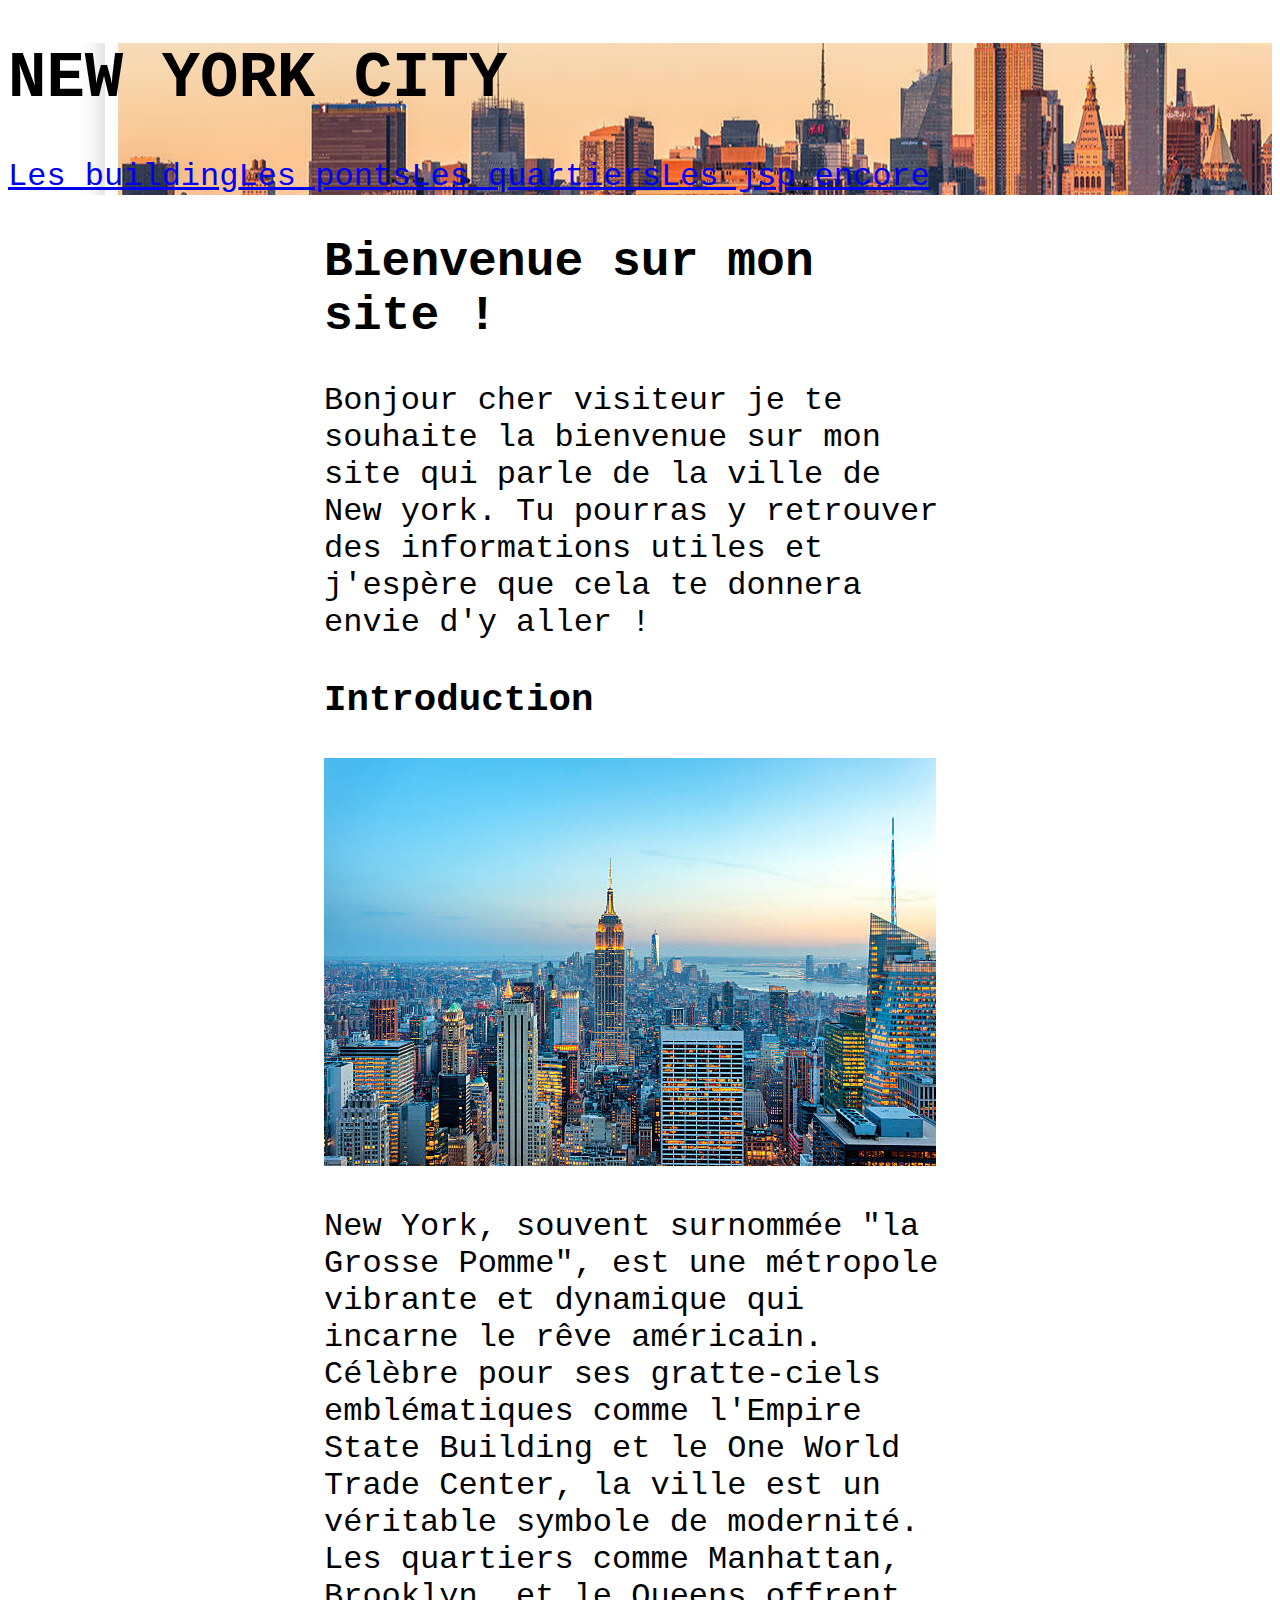
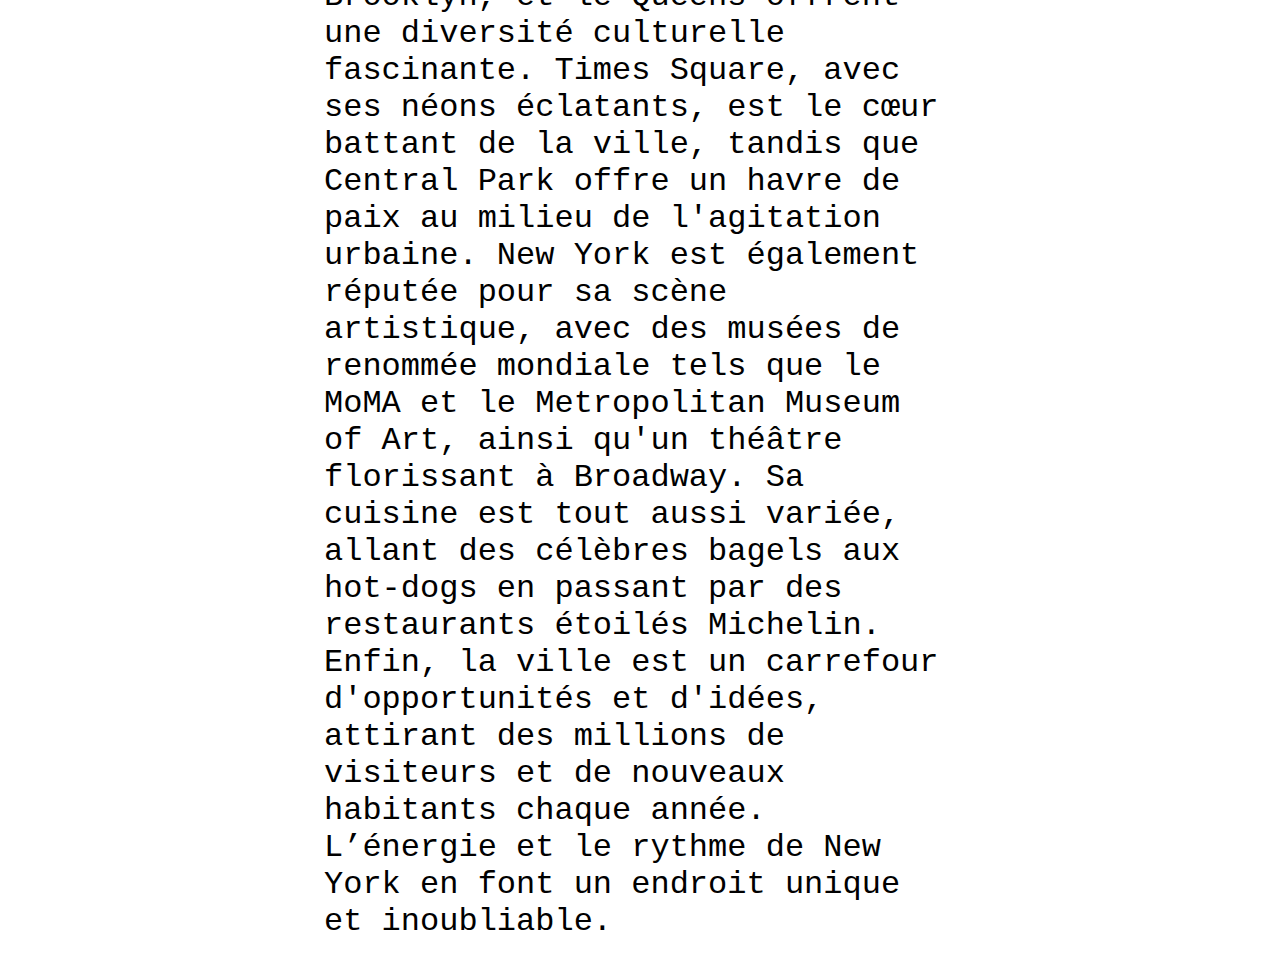
<file: Site Arthur/index.html>
<!DOCTYPE html>
<html lang="Fr">
<head>
    <meta charset="UTF-8">
    <meta name="viewport" content="width=device-width, initial-scale=1.0">
    <link rel="stylesheet" href="style.css">
    <title>New york city</title>
    
</head>
<body>
    <header>
        <h1 id="titre">NEW YORK CITY</h1>
        <nav class="navbar">
            <ul class="nav-list">
                <li><a href="page1.html">Les building</a></li>
                <li><a href="page2.html">Les ponts</a></li>
                <li><a href="page3.html">Les quartiers</a></li>
                <li><a href="page4.html">Les jsp encore</a></li>

            </ul>
        </nav>
    </header>
    <main>
        <div class="texte">
        <h2>Bienvenue sur mon site !</h2>
        <p>Bonjour cher visiteur je te souhaite la bienvenue sur mon site qui parle de la ville de New york. Tu pourras y retrouver des informations utiles et j'espère que cela te donnera envie d'y aller !</p>
        <h3>Introduction</h3>
        <img src="image/vue-aérienne-new-york.jpg" alt="vue de new york">
        <p>New York, souvent surnommée "la Grosse Pomme", est une métropole vibrante et dynamique qui incarne le rêve américain. Célèbre pour ses gratte-ciels emblématiques comme l'Empire State Building et le One World Trade Center, la ville est un véritable symbole de modernité.

            Les quartiers comme Manhattan, Brooklyn, et le Queens offrent une diversité culturelle fascinante. Times Square, avec ses néons éclatants, est le cœur battant de la ville, tandis que Central Park offre un havre de paix au milieu de l'agitation urbaine.
            
            New York est également réputée pour sa scène artistique, avec des musées de renommée mondiale tels que le MoMA et le Metropolitan Museum of Art, ainsi qu'un théâtre florissant à Broadway. Sa cuisine est tout aussi variée, allant des célèbres bagels aux hot-dogs en passant par des restaurants étoilés Michelin.
            
            Enfin, la ville est un carrefour d'opportunités et d'idées, attirant des millions de visiteurs et de nouveaux habitants chaque année. L’énergie et le rythme de New York en font un endroit unique et inoubliable.</p>
        </div>   
    </main>
</body>
</html>
</file>
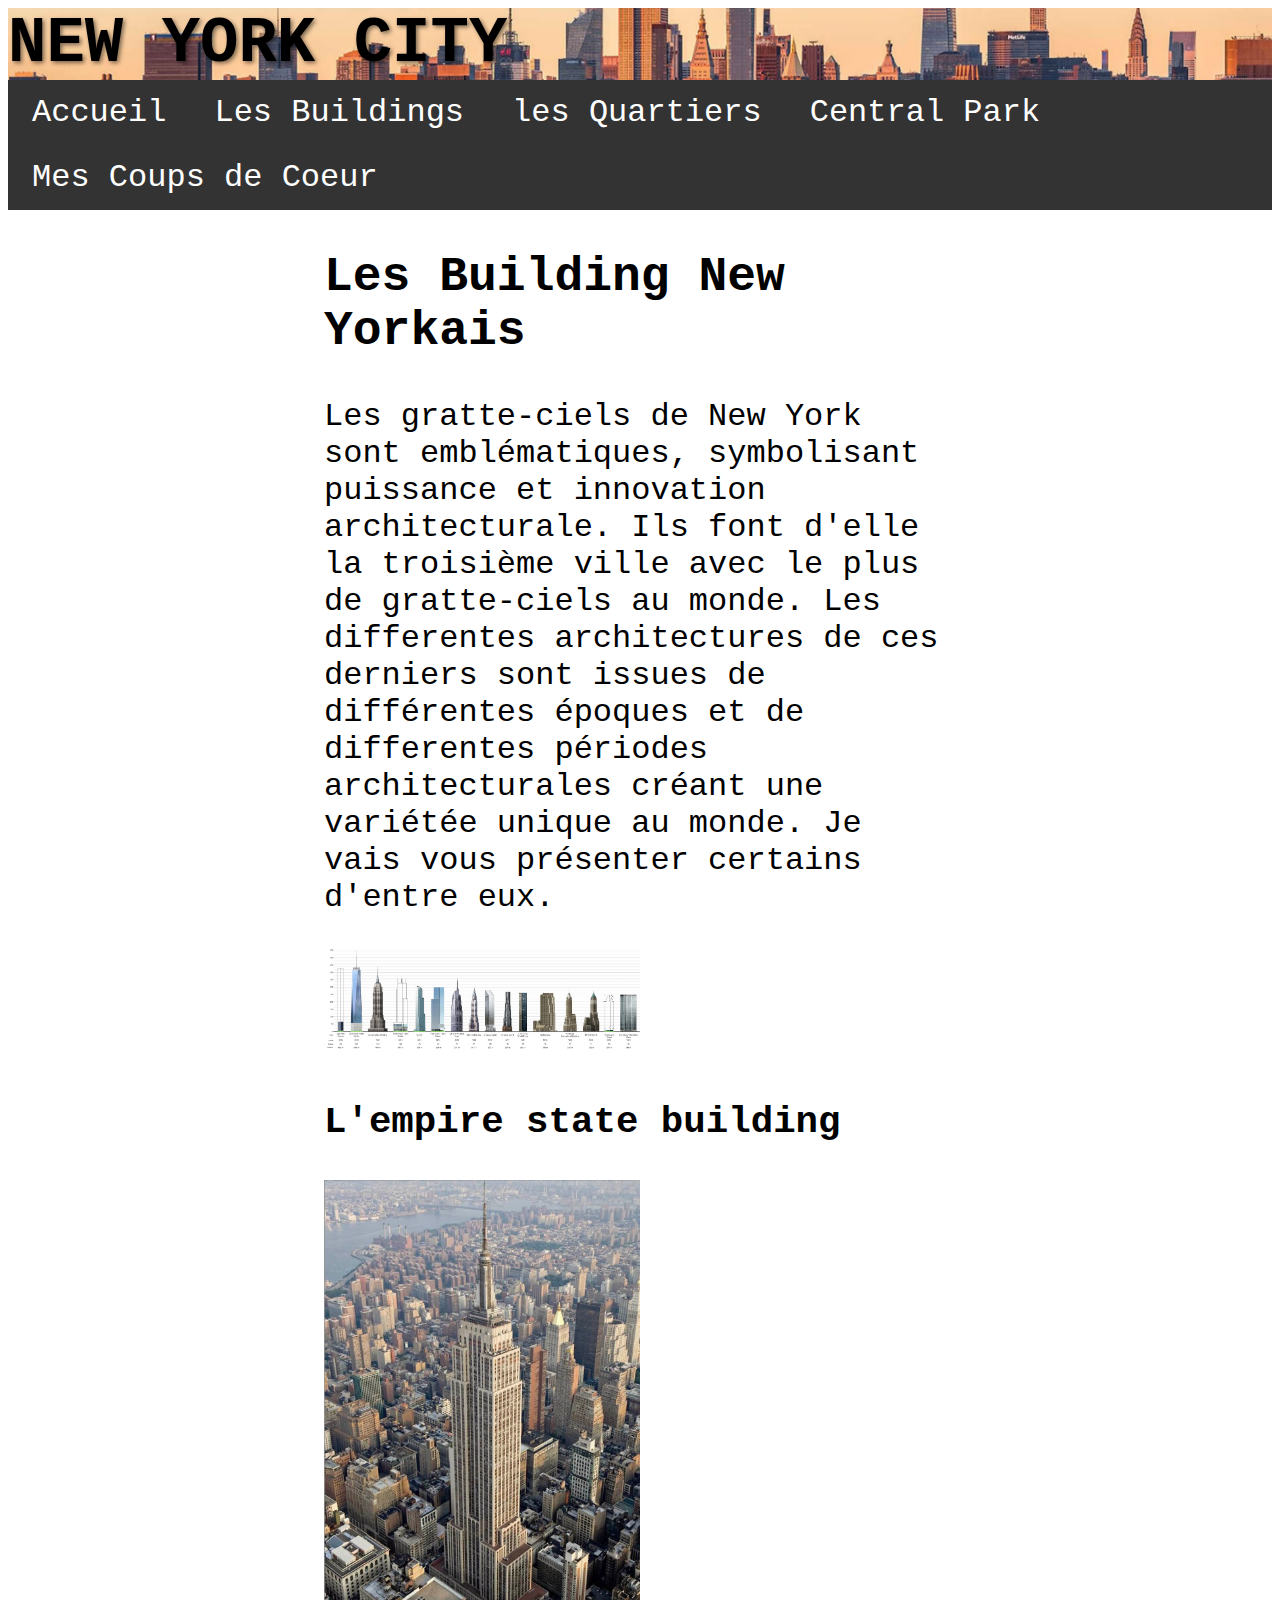
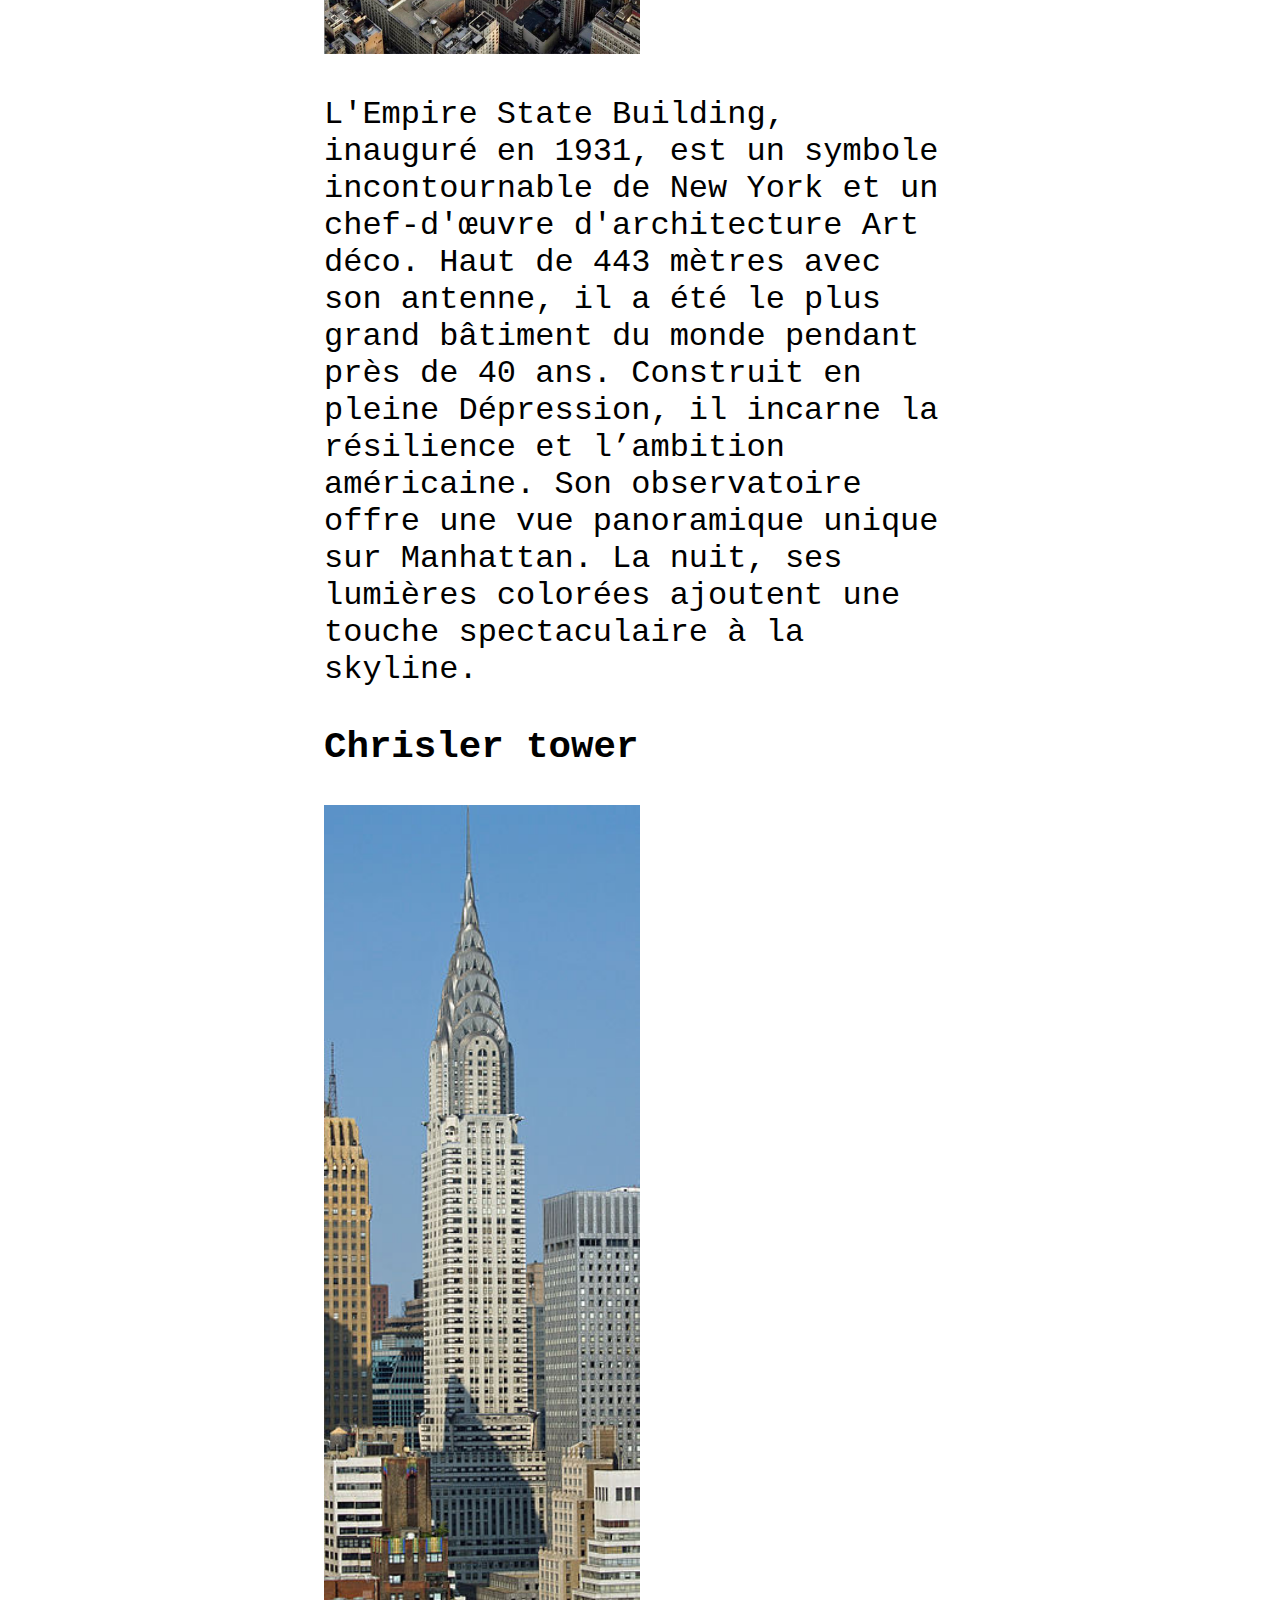
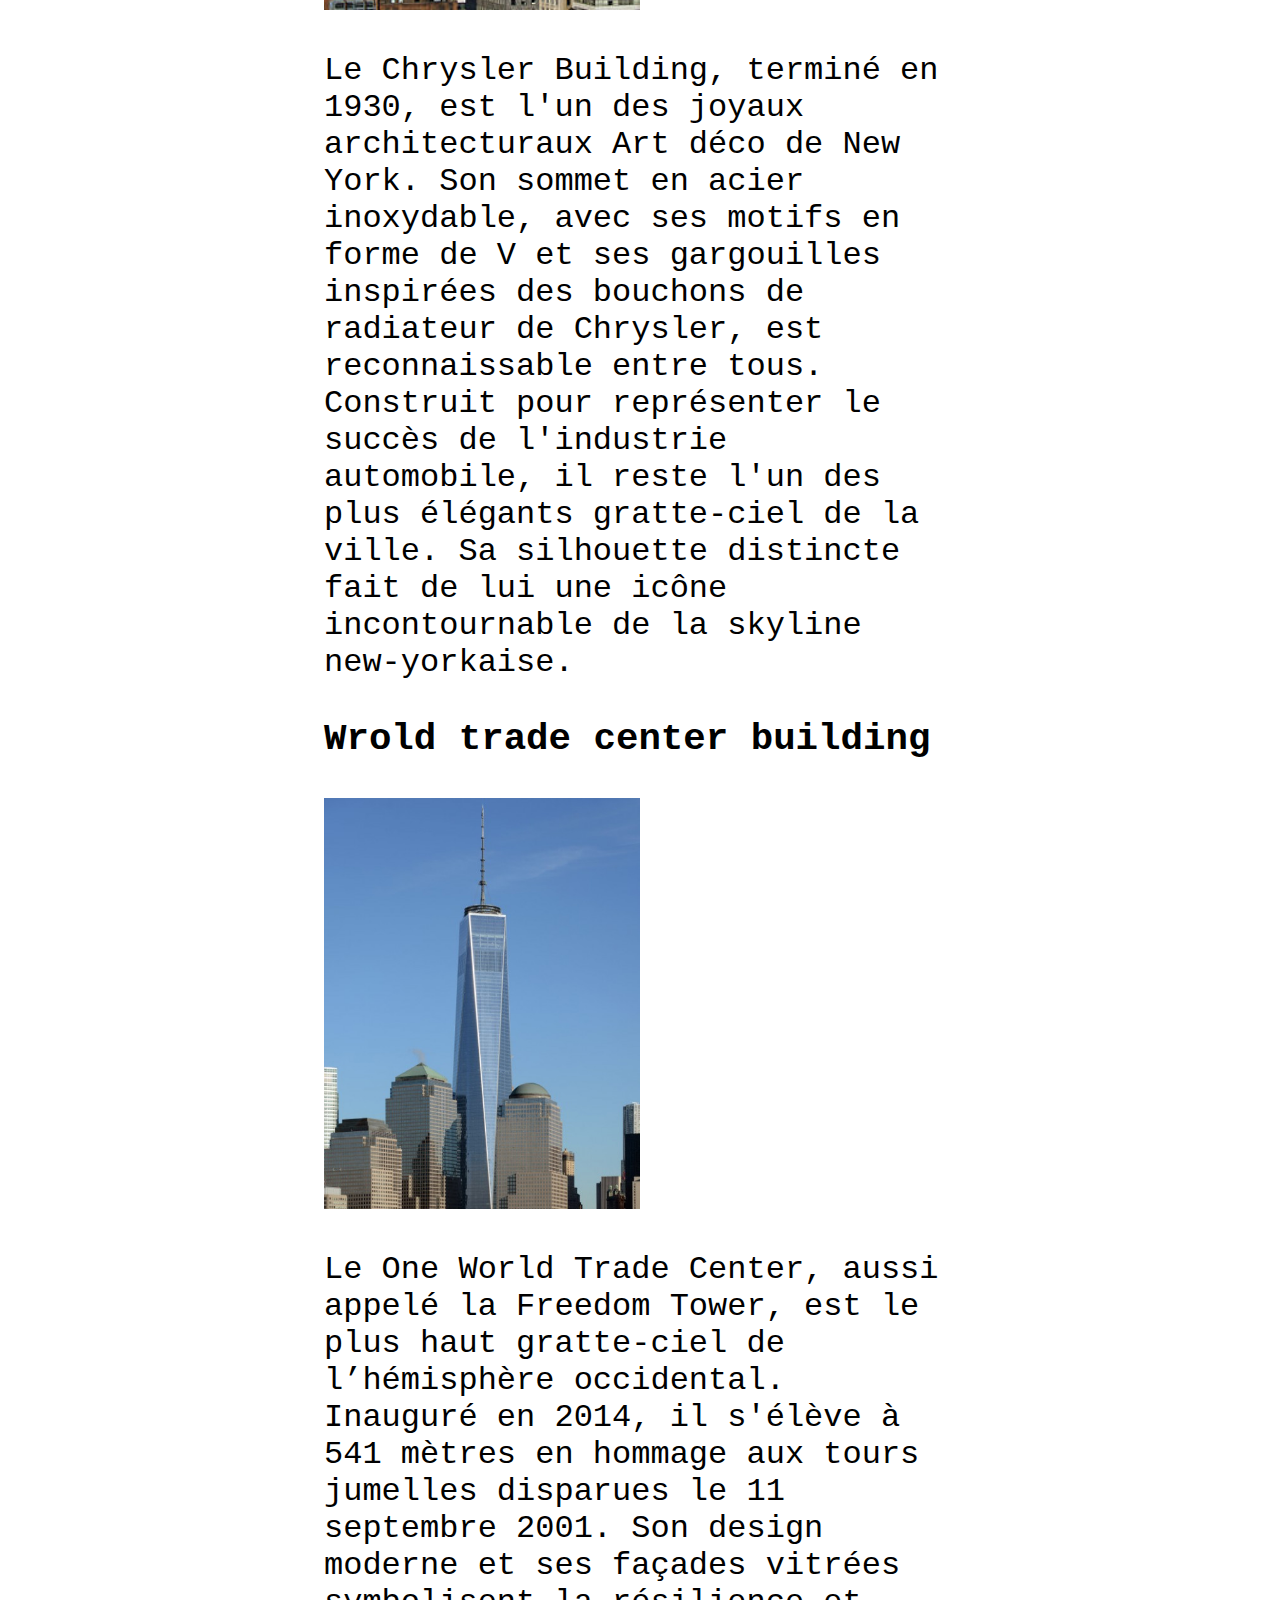
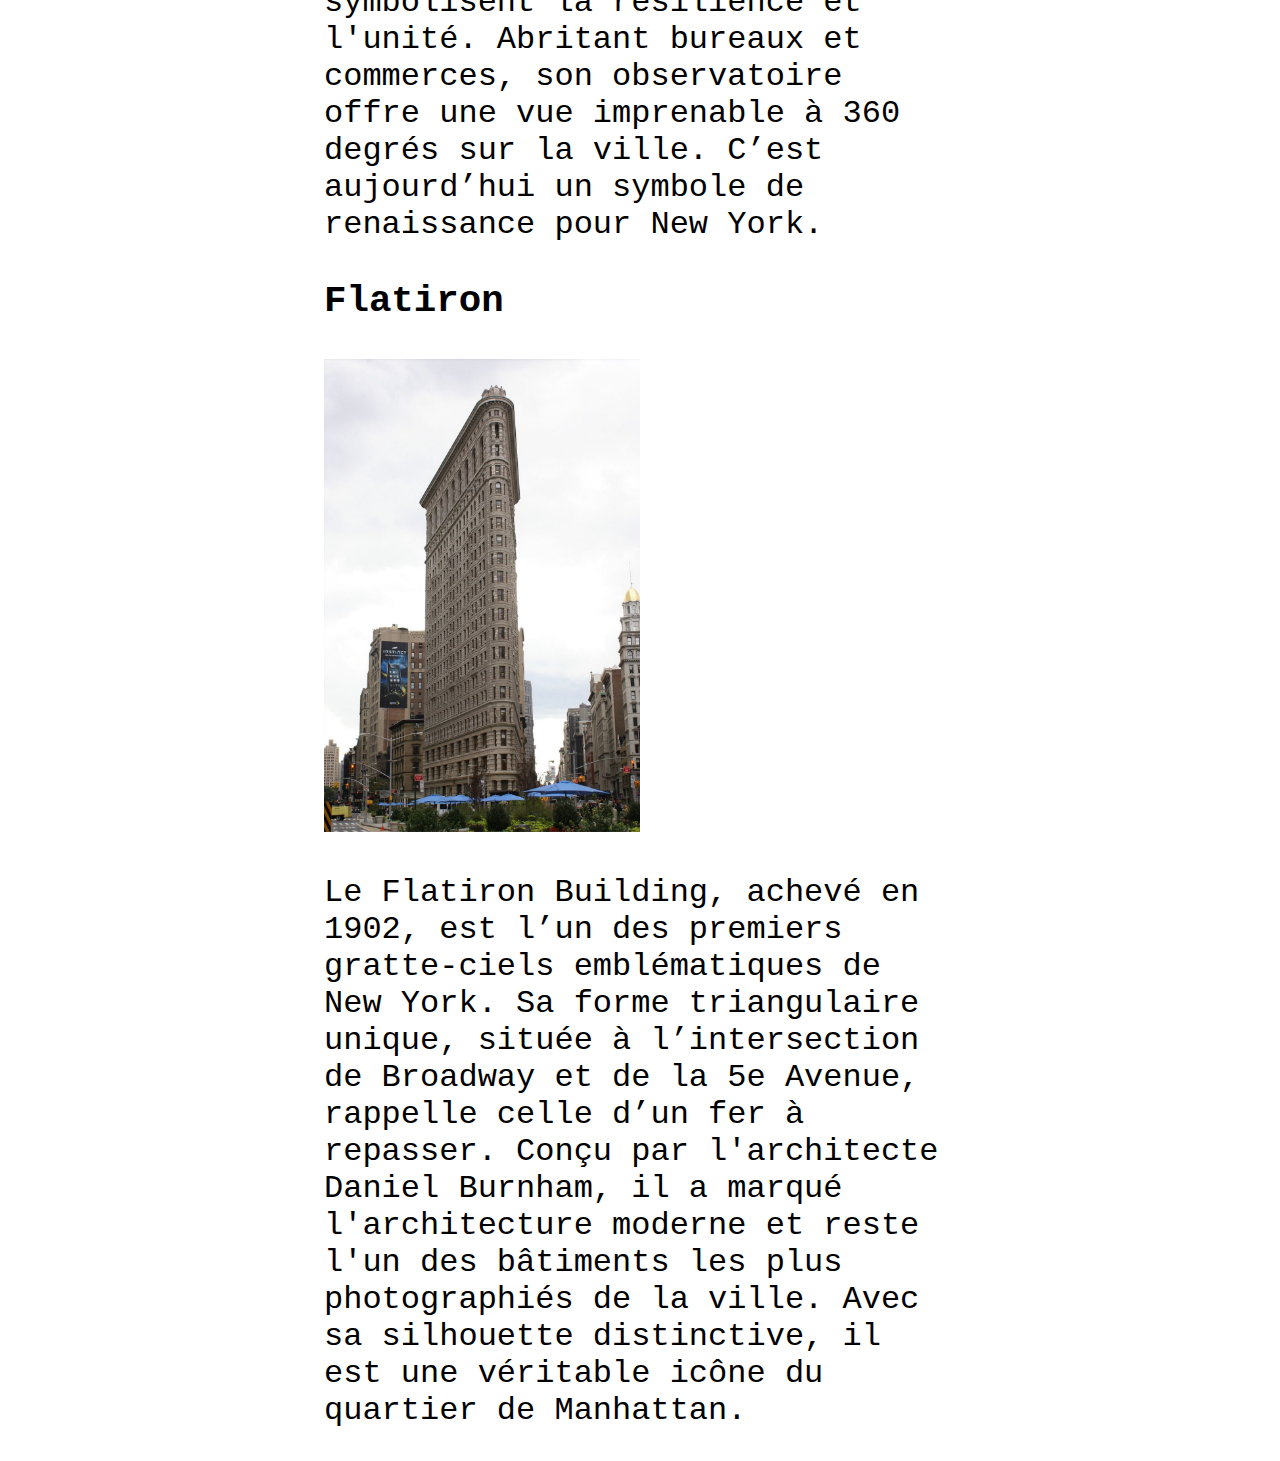
<file: page1.html>
<!DOCTYPE html>
<html lang="Fr">
<head>
    <meta charset="UTF-8">
    <meta name="viewport" content="width=device-width, initial-scale=1.0">
    <link rel="stylesheet" href="style.css">
    <title>New york city</title>
    
</head>
<body>
    <header>
        <h1 id="titre">NEW YORK CITY</h1>
        <nav class="navbar">
            <ul class="nav-list">
                <li><a href="index.html">Accueil</a></li>
                <li><a href="page1.html">Les Buildings</a></li>
                <li><a href="page2.html">les Quartiers</a></li>
                <li><a href="page3.html">Central Park</a></li>
                <li><a href="page4.html">Mes Coups de Coeur</a></li>

            </ul>
        </nav>
    </header>
    <main>
        <div class="texte">
            <h2>Les Building New Yorkais</h2>
                <p>Les gratte-ciels de New York sont emblématiques, symbolisant puissance et innovation architecturale. Ils font d'elle la troisième ville avec le plus de gratte-ciels au monde. Les differentes architectures de ces derniers sont issues de différentes époques et de differentes périodes architecturales créant une variétée unique au monde. Je vais vous présenter certains d'entre eux.</p>
                <img class="imagebody" src="image/building-new-york.webp" alt="liste des batiments" >
            <h3>L'empire state building</h3>
                <img class="imagebody" src="image/empire state.jpg" alt="image empire state" >
                <p>L'Empire State Building, inauguré en 1931, est un symbole incontournable de New York et un chef-d'œuvre d'architecture Art déco. Haut de 443 mètres avec son antenne, il a été le plus grand bâtiment du monde pendant près de 40 ans. Construit en pleine Dépression, il incarne la résilience et l’ambition américaine. Son observatoire offre une vue panoramique unique sur Manhattan. La nuit, ses lumières colorées ajoutent une touche spectaculaire à la skyline.</p>
            <h3>Chrisler tower</h3>
                <img class="imagebody" src="image/260px-Chrysler_Building_by_David_Shankbone.jpg" alt="image chryser" >
                <p>Le Chrysler Building, terminé en 1930, est l'un des joyaux architecturaux Art déco de New York. Son sommet en acier inoxydable, avec ses motifs en forme de V et ses gargouilles inspirées des bouchons de radiateur de Chrysler, est reconnaissable entre tous. Construit pour représenter le succès de l'industrie automobile, il reste l'un des plus élégants gratte-ciel de la ville. Sa silhouette distincte fait de lui une icône incontournable de la skyline new-yorkaise.</p>
            <h3>Wrold trade center building</h3>
                <img class="imagebody" src="image/wrold trade center.jpg" alt="image wrol trade" >
                <p>Le One World Trade Center, aussi appelé la Freedom Tower, est le plus haut gratte-ciel de l’hémisphère occidental. Inauguré en 2014, il s'élève à 541 mètres en hommage aux tours jumelles disparues le 11 septembre 2001. Son design moderne et ses façades vitrées symbolisent la résilience et l'unité. Abritant bureaux et commerces, son observatoire offre une vue imprenable à 360 degrés sur la ville. C’est aujourd’hui un symbole de renaissance pour New York.</p>
            <h3>Flatiron</h3>
                <img class="imagebody" src="image/flatiron.jpg" alt="image flatiron" >
                <p>Le Flatiron Building, achevé en 1902, est l’un des premiers gratte-ciels emblématiques de New York. Sa forme triangulaire unique, située à l’intersection de Broadway et de la 5e Avenue, rappelle celle d’un fer à repasser. Conçu par l'architecte Daniel Burnham, il a marqué l'architecture moderne et reste l'un des bâtiments les plus photographiés de la ville. Avec sa silhouette distinctive, il est une véritable icône du quartier de Manhattan.</p>
        </div>
    </main>
</body>
</html>
</file>
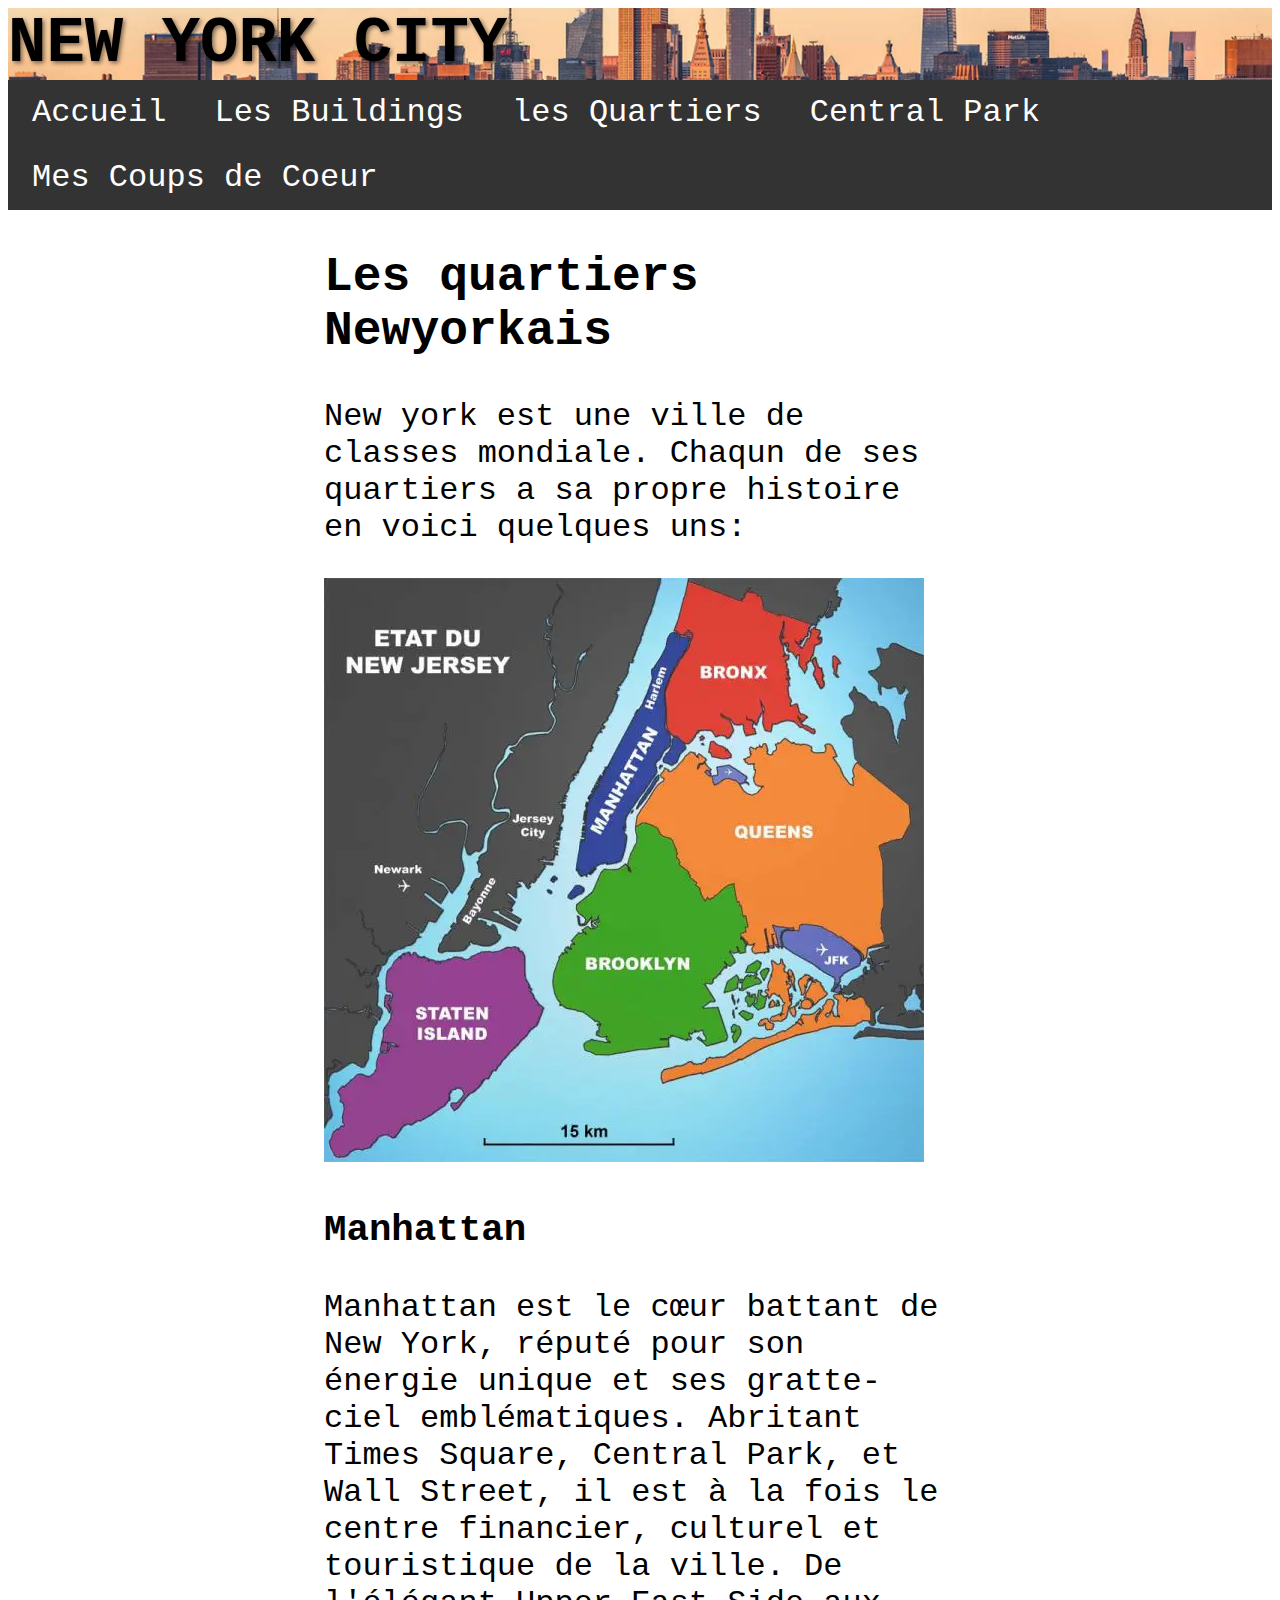
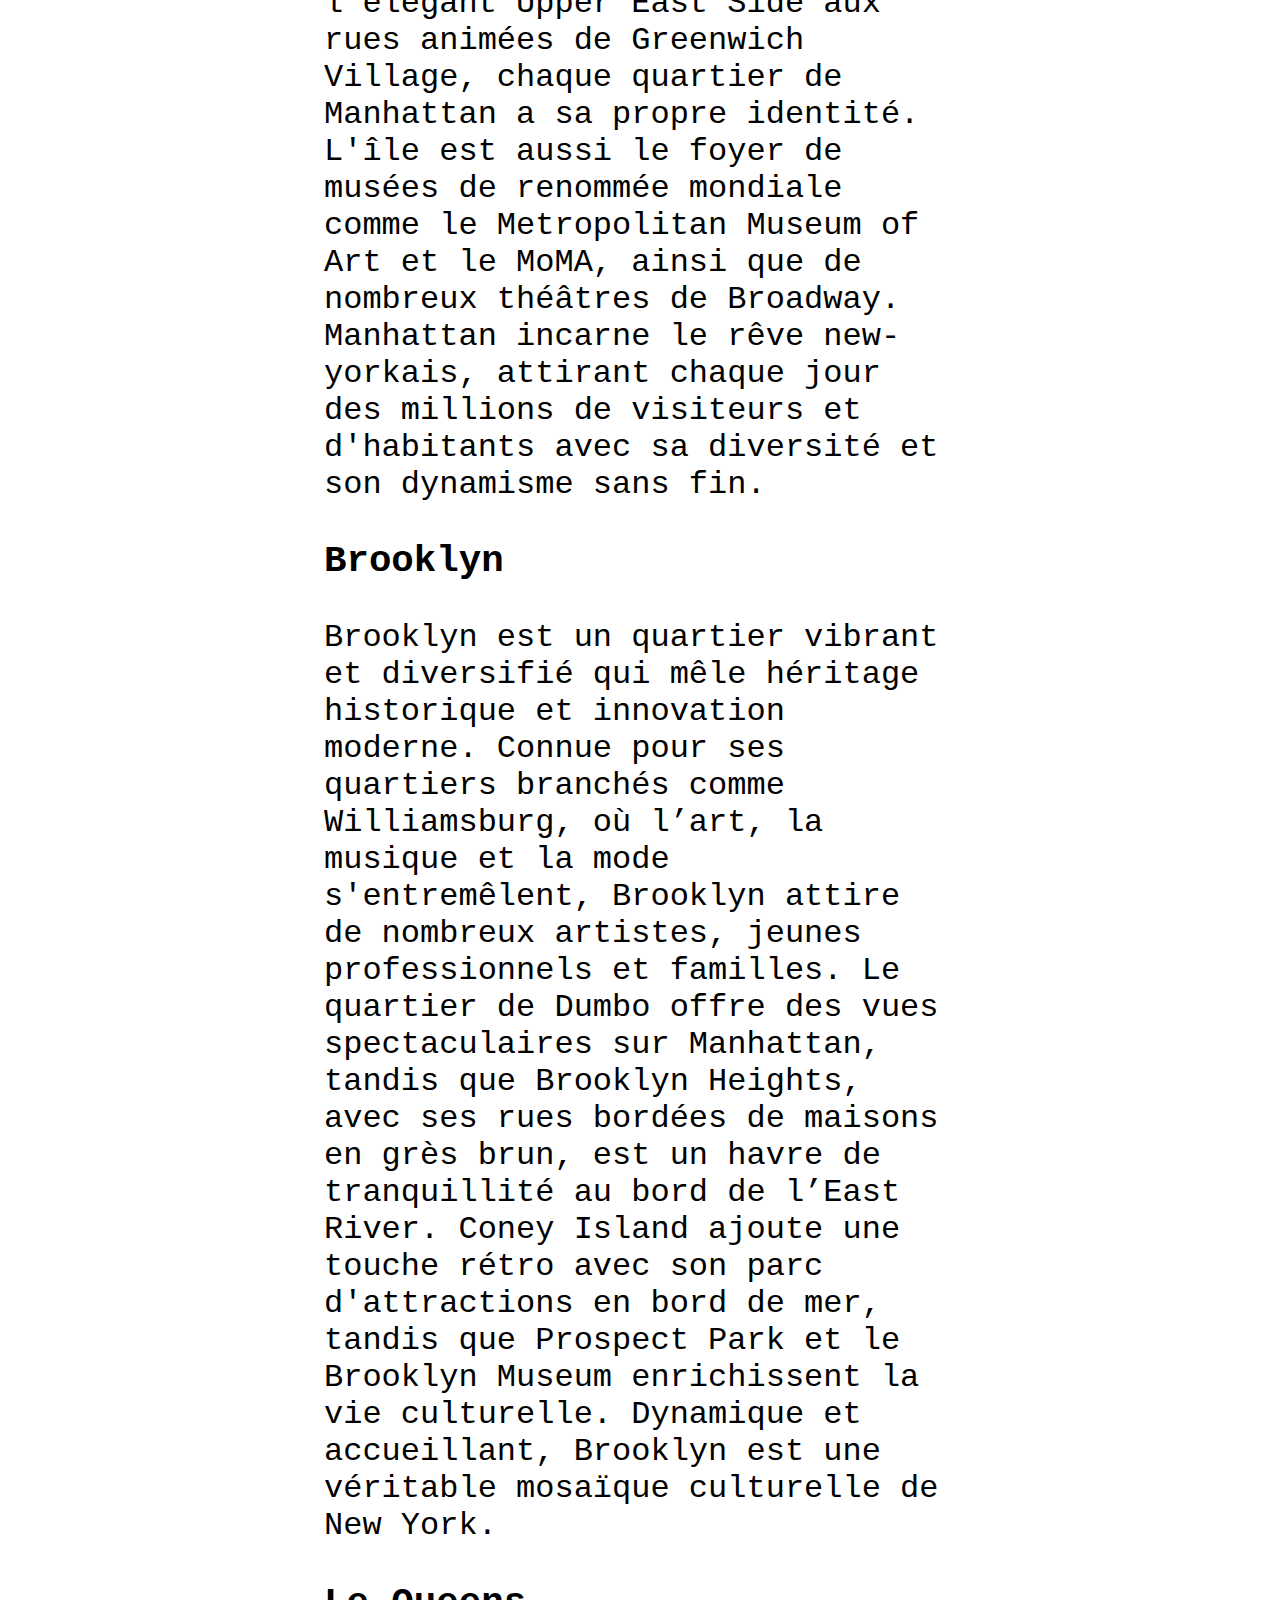
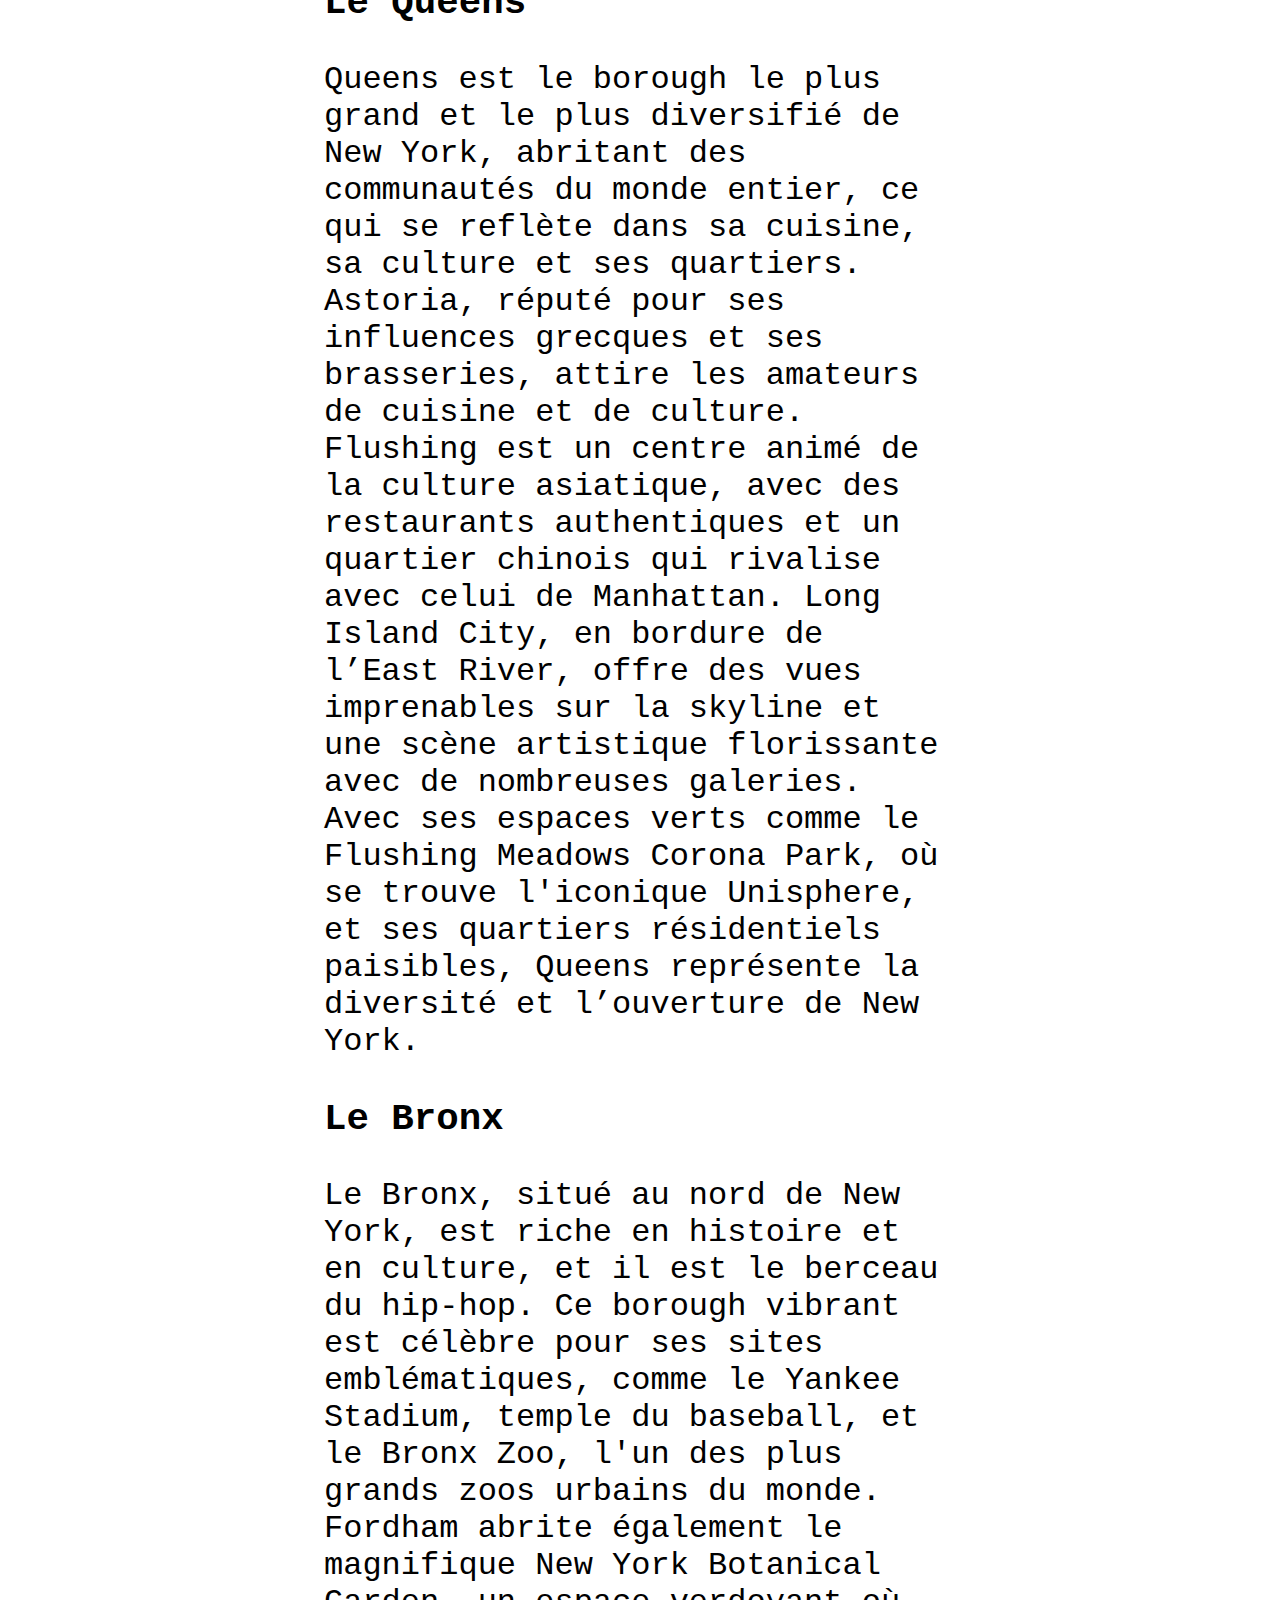
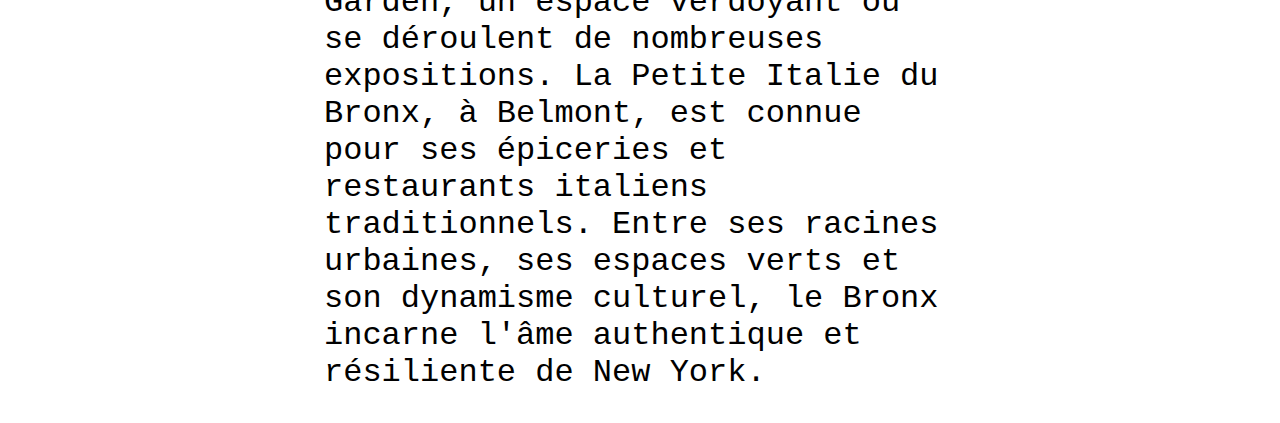
<file: page2.html>
<!DOCTYPE html>
<html lang="Fr">
<head>
    <meta charset="UTF-8">
    <meta name="viewport" content="width=device-width, initial-scale=1.0">
    <link rel="stylesheet" href="style.css">
    <title>New york city</title>
    
</head>
<body>
    <header>
        <h1 id="titre">NEW YORK CITY</h1>
        <nav class="navbar">
            <ul class="nav-list">
                <li><a href="index.html">Accueil</a></li>
                <li><a href="page1.html">Les Buildings</a></li>
                <li><a href="page2.html">les Quartiers</a></li>
                <li><a href="page3.html">Central Park</a></li>
                <li><a href="page4.html">Mes Coups de Coeur</a></li>

            </ul>
        </nav>
    </header>
    <main>
        <h2>Les quartiers Newyorkais</h2>
            <p>New york est une ville de classes mondiale. Chaqun de ses quartiers a sa propre histoire en voici quelques uns:</p>
            <img src="image/quartiers-new-york.webp" alt="quarier new york">
        <h3>Manhattan</h3>
        <p>Manhattan est le cœur battant de New York, réputé pour son énergie unique et ses gratte-ciel emblématiques. Abritant Times Square, Central Park, et Wall Street, il est à la fois le centre financier, culturel et touristique de la ville. De l'élégant Upper East Side aux rues animées de Greenwich Village, chaque quartier de Manhattan a sa propre identité. L'île est aussi le foyer de musées de renommée mondiale comme le Metropolitan Museum of Art et le MoMA, ainsi que de nombreux théâtres de Broadway. Manhattan incarne le rêve new-yorkais, attirant chaque jour des millions de visiteurs et d'habitants avec sa diversité et son dynamisme sans fin.</p>
        <h3>Brooklyn</h3>
        <p>Brooklyn est un quartier vibrant et diversifié qui mêle héritage historique et innovation moderne. Connue pour ses quartiers branchés comme Williamsburg, où l’art, la musique et la mode s'entremêlent, Brooklyn attire de nombreux artistes, jeunes professionnels et familles. Le quartier de Dumbo offre des vues spectaculaires sur Manhattan, tandis que Brooklyn Heights, avec ses rues bordées de maisons en grès brun, est un havre de tranquillité au bord de l’East River. Coney Island ajoute une touche rétro avec son parc d'attractions en bord de mer, tandis que Prospect Park et le Brooklyn Museum enrichissent la vie culturelle. Dynamique et accueillant, Brooklyn est une véritable mosaïque culturelle de New York.</p>
        <h3>Le Queens</h3>
        <p>Queens est le borough le plus grand et le plus diversifié de New York, abritant des communautés du monde entier, ce qui se reflète dans sa cuisine, sa culture et ses quartiers. Astoria, réputé pour ses influences grecques et ses brasseries, attire les amateurs de cuisine et de culture. Flushing est un centre animé de la culture asiatique, avec des restaurants authentiques et un quartier chinois qui rivalise avec celui de Manhattan. Long Island City, en bordure de l’East River, offre des vues imprenables sur la skyline et une scène artistique florissante avec de nombreuses galeries. Avec ses espaces verts comme le Flushing Meadows Corona Park, où se trouve l'iconique Unisphere, et ses quartiers résidentiels paisibles, Queens représente la diversité et l’ouverture de New York.</p>
        <h3>Le Bronx</h3>
        <p>Le Bronx, situé au nord de New York, est riche en histoire et en culture, et il est le berceau du hip-hop. Ce borough vibrant est célèbre pour ses sites emblématiques, comme le Yankee Stadium, temple du baseball, et le Bronx Zoo, l'un des plus grands zoos urbains du monde. Fordham abrite également le magnifique New York Botanical Garden, un espace verdoyant où se déroulent de nombreuses expositions. La Petite Italie du Bronx, à Belmont, est connue pour ses épiceries et restaurants italiens traditionnels. Entre ses racines urbaines, ses espaces verts et son dynamisme culturel, le Bronx incarne l'âme authentique et résiliente de New York.</p>

    </main>
</body>
</html>
</file>
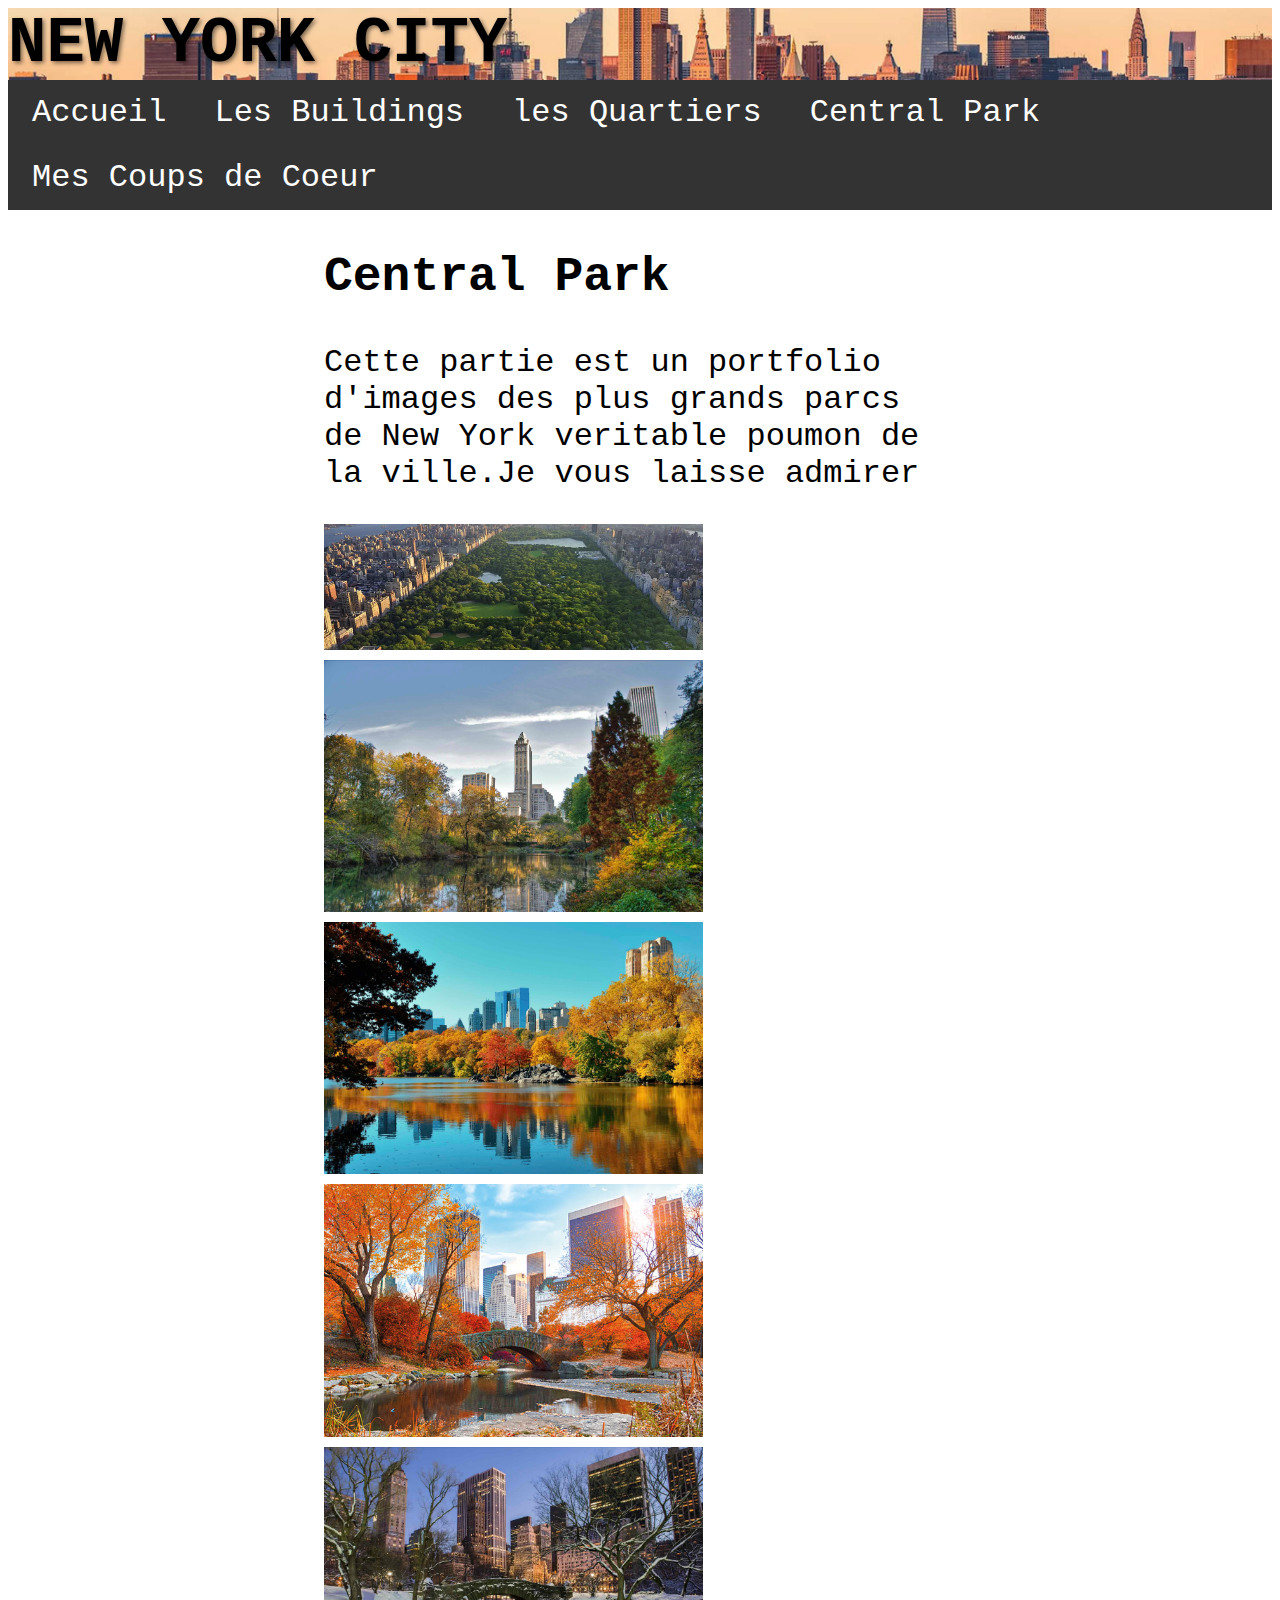
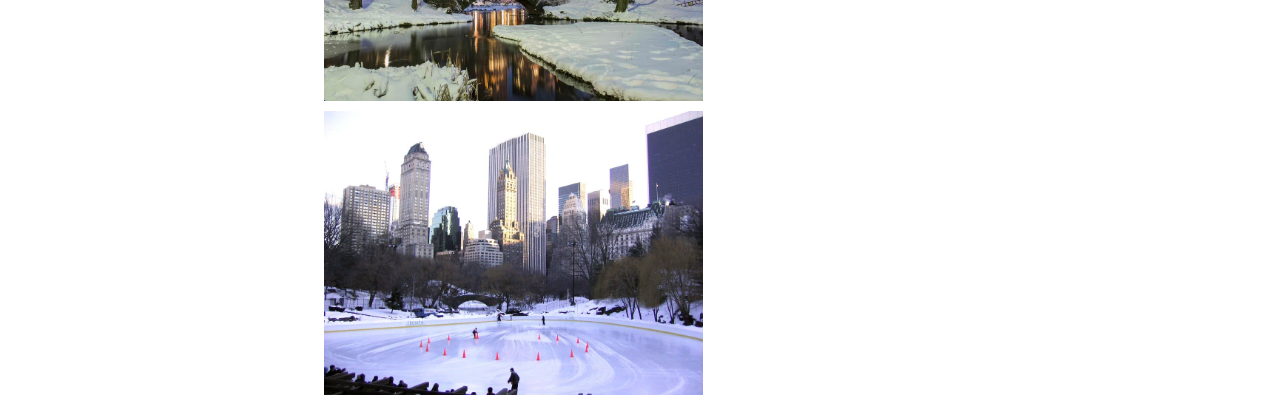
<file: page3.html>
<!DOCTYPE html>
<html lang="Fr">
<head>
    <meta charset="UTF-8">
    <meta name="viewport" content="width=device-width, initial-scale=1.0">
    <link rel="stylesheet" href="style.css">
    <title>New york city</title>
    
</head>
<body>
    <header>
        <h1 id="titre">NEW YORK CITY</h1>
        <nav class="navbar">
            <ul class="nav-list">
                <li><a href="index.html">Accueil</a></li>
                <li><a href="page1.html">Les Buildings</a></li>
                <li><a href="page2.html">les Quartiers</a></li>
                <li><a href="page3.html">Central Park</a></li>
                <li><a href="page4.html">Mes Coups de Coeur</a></li>

            </ul>
        </nav>
    </header>
    <main>
        <h2>Central Park</h2>
            <p>Cette partie est un portfolio d'images des plus grands parcs de New York veritable poumon de la ville.Je vous laisse admirer</p>
        <img class="centralpark" src="image/central-park.avif" alt="image1" >
        <img class="centralpark" src="image/CentralPark1.jpg" alt="image2" >
        <img class="centralpark" src="image/CentralParcAutomne1.jpg" alt="" >
        <img class="centralpark" src="image/new-york-central-park-autumn-i24448.jpg" alt="" >
        <img class="centralpark" src="image/CentralParkhiver1.jpg" alt="" >
        <img class="centralpark" src="image/patinoire-new-york.jpg" alt="" >
    </main>
</file>
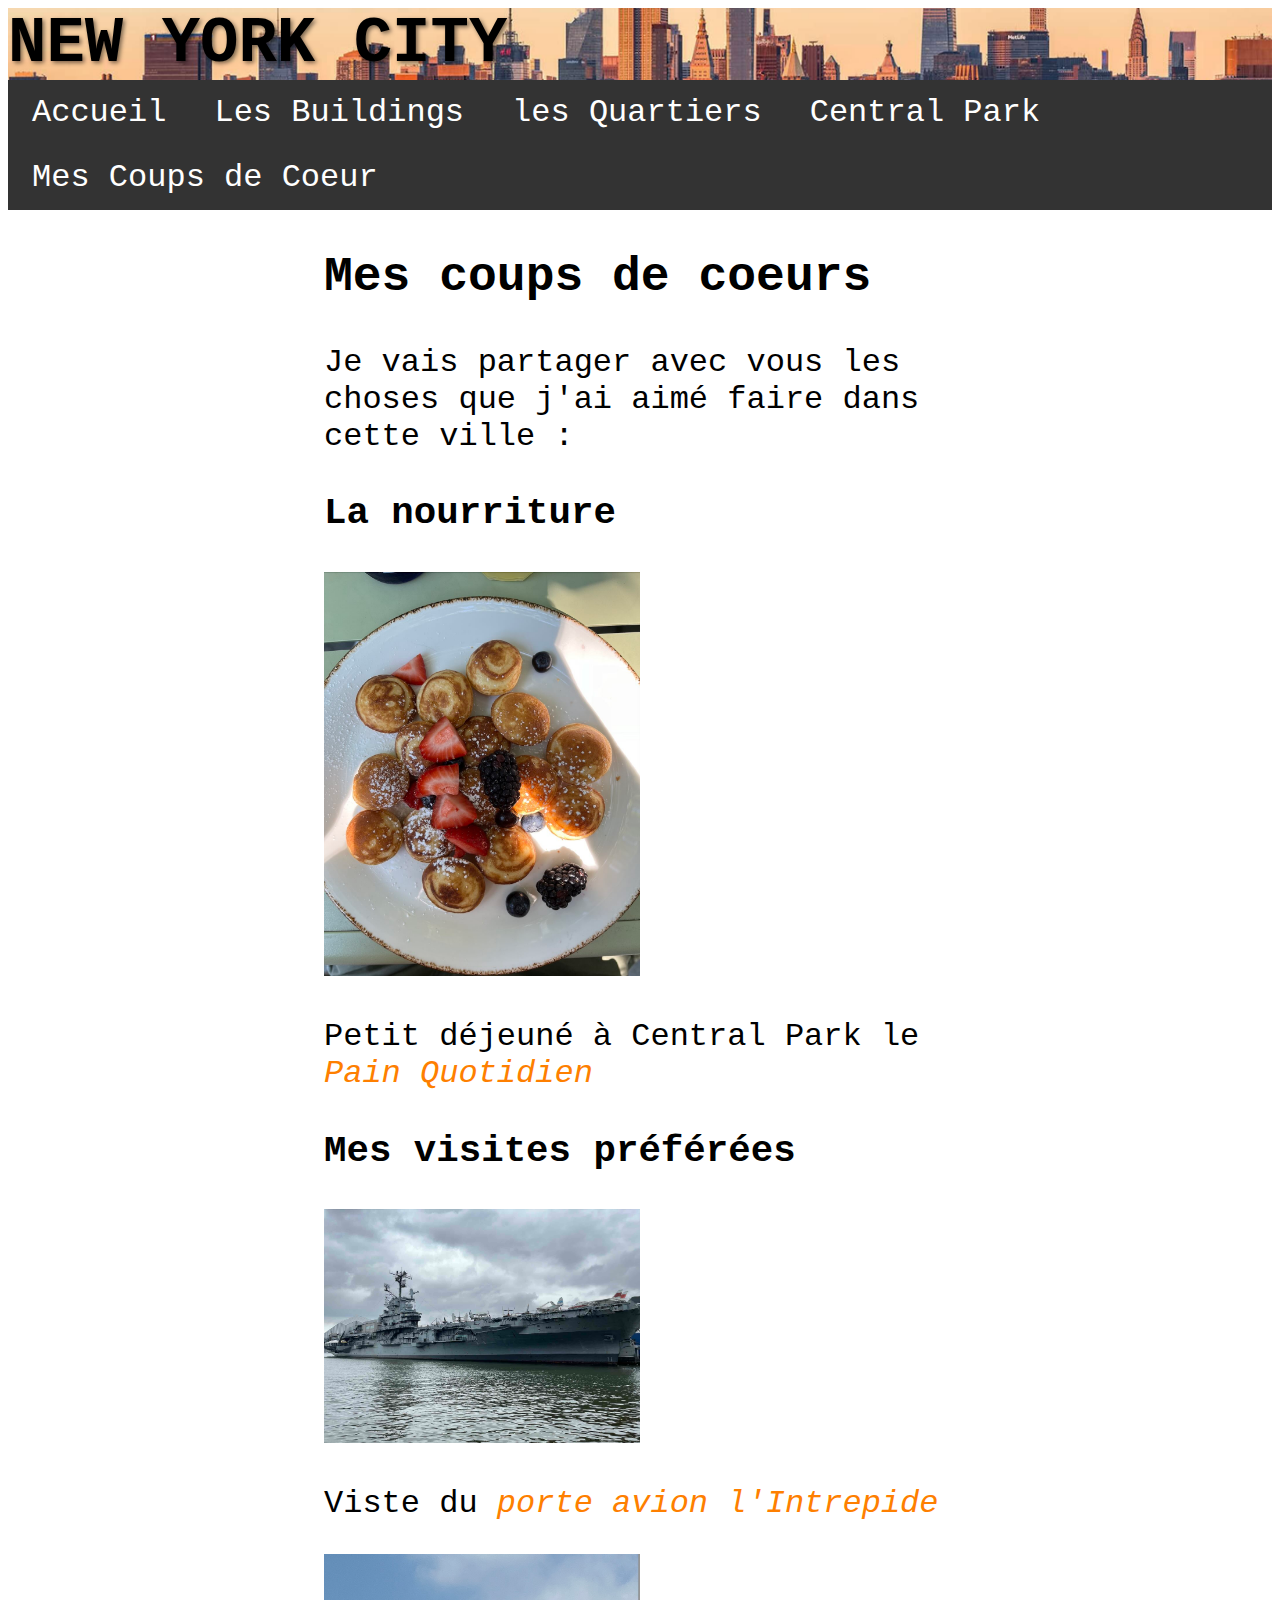
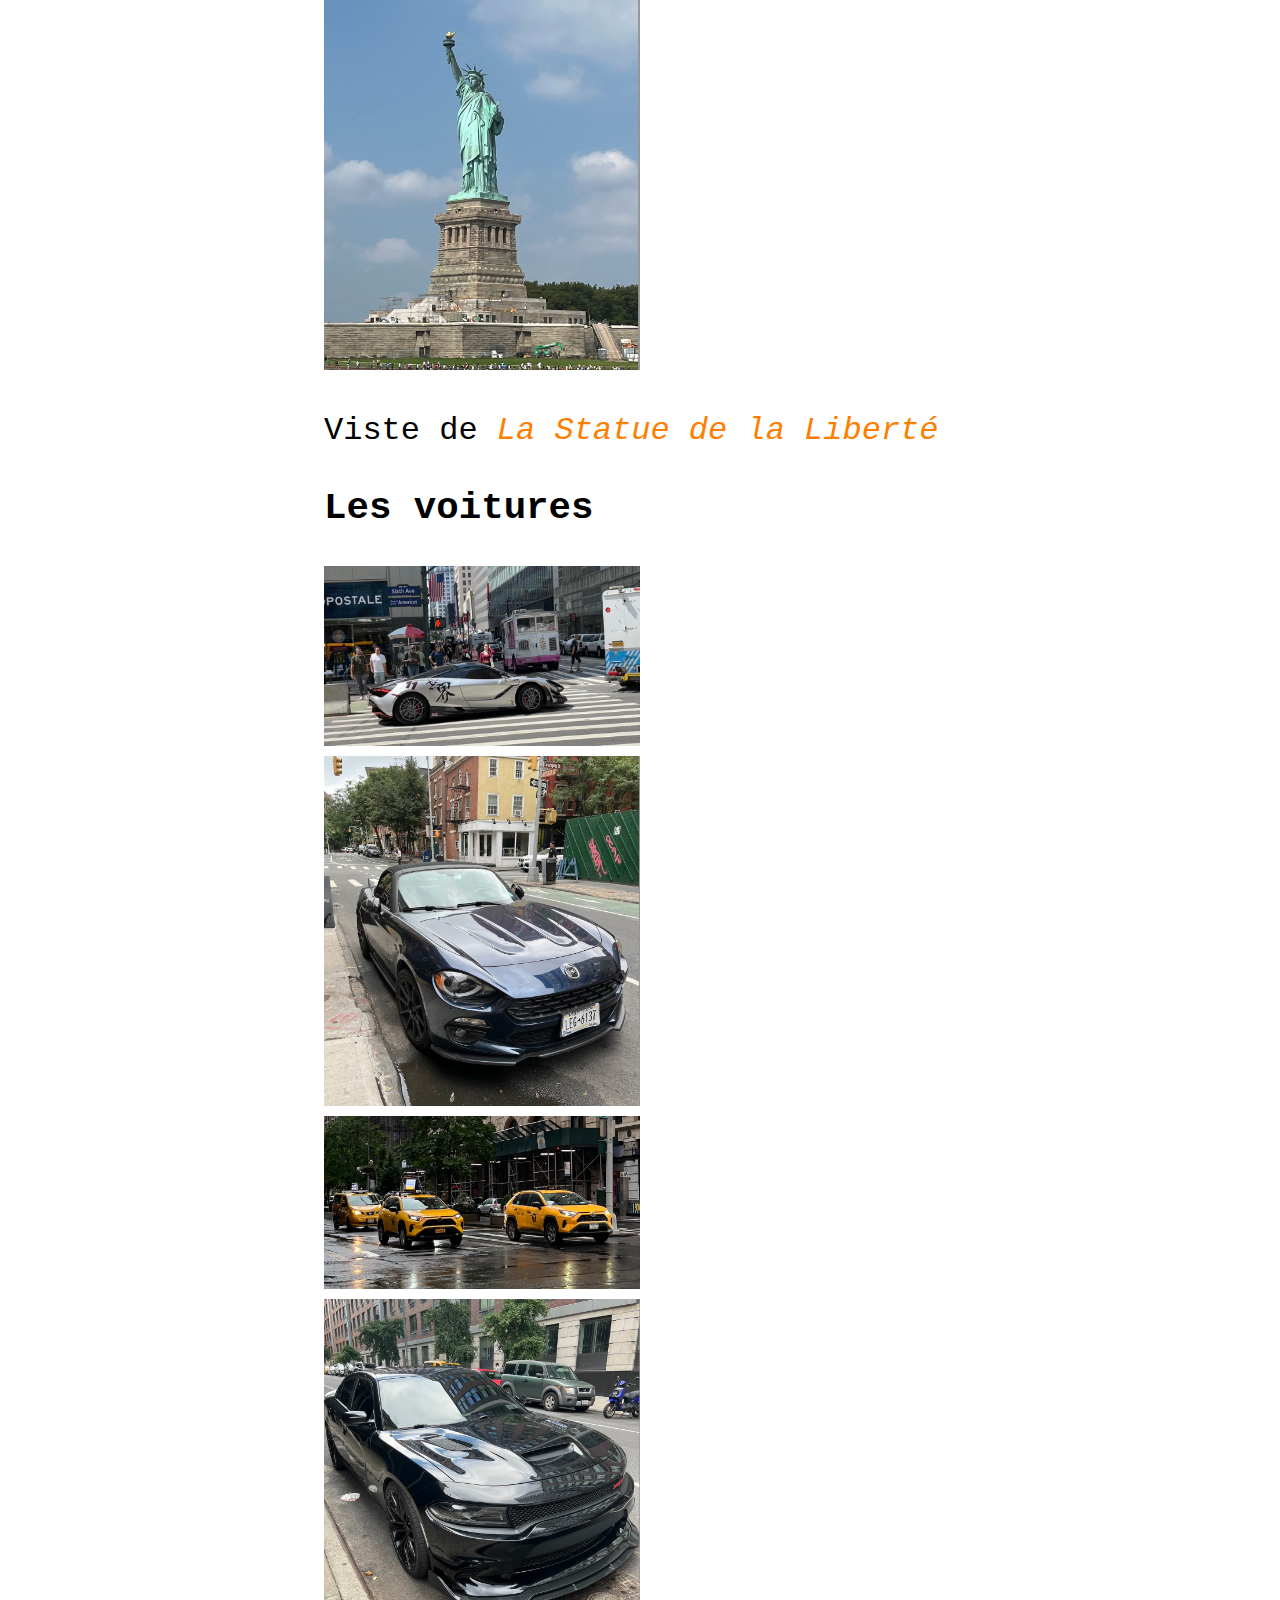
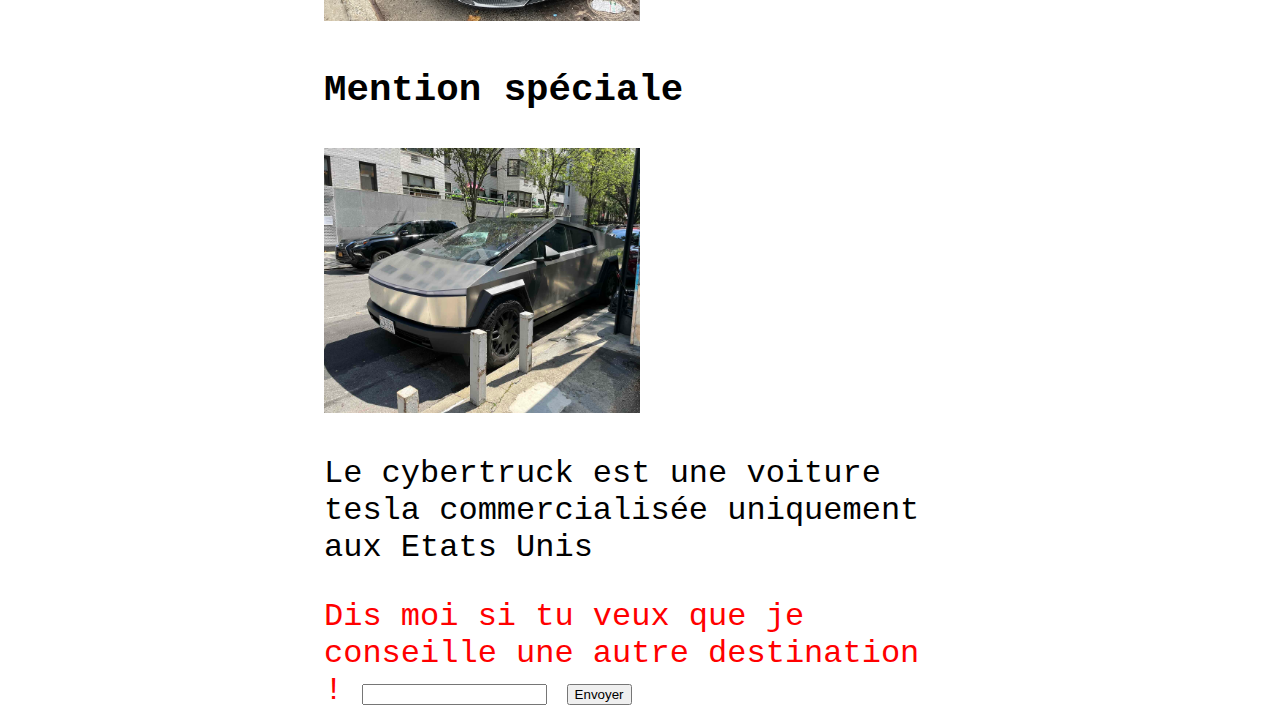
<file: page4.html>
<!DOCTYPE html>
<html lang="Fr">
<head>
    <meta charset="UTF-8">
    <meta name="viewport" content="width=device-width, initial-scale=1.0">
    <link rel="stylesheet" href="style.css">
    <title>New york city</title>
    
</head>
<body>
    <header>
        <h1 id="titre">NEW YORK CITY</h1>
        <nav class="navbar">
            <ul class="nav-list">
                <li><a href="index.html">Accueil</a></li>
                <li><a href="page1.html">Les Buildings</a></li>
                <li><a href="page2.html">les Quartiers</a></li>
                <li><a href="page3.html">Central Park</a></li>
                <li><a href="page4.html">Mes Coups de Coeur</a></li>


            </ul>
        </nav>
    </header>
    <main>
        <h2>Mes coups de coeurs</h2>
        <p>Je vais partager avec vous les choses que j'ai aimé faire dans cette ville :</p>
        <h3>La nourriture</h3>
            <img  class="imagebody" src="image/pankakes.jpg" alt="pankaks" >
            <p>Petit déjeuné à Central Park le <a  class="lien" href="https://www.tripadvisor.fr/Restaurant_Review-g60763-d6404433-Reviews-Le_Pain_Quotidien-New_York_City_New_York.html" target="blank">Pain Quotidien</a></p>
        <h3> Mes visites préférées</h3>
            <img  class="imagebody" src="image/intrepid.jpg" alt="intrepid" >
            <p>Viste du <a class="lien"href="https://intrepidmuseum.org/" target="blank"> porte avion l'Intrepide</a></p>
            <img  class="imagebody" src="image/statuedelaLiberté.jpg" alt="statue" >
            <p>Viste de <a class="lien"href="https://www.nps.gov/stli/index.htm" target="blank" > La Statue de la Liberté</a></p>
        <h3> Les voitures</h3>
            <img class="imagebody" src="image/Voiture1.jpg" alt="">
            <img class="imagebody"src="image/Voiture2.jpg" alt="">
            <img class="imagebody"src="image/Voiture3.jpg" alt="">
            <img class="imagebody" src="image/Voiture5.jpg" alt="">
        <h3>Mention spéciale</h3>
            <img class="imagebody" src="image/cybertruck.jpg" alt="cybertruck">
            <p>Le cybertruck est une voiture tesla commercialisée uniquement aux Etats Unis</p>
        <form>Dis moi si tu veux que je conseille une autre destination !
            <input type="text" id="commentaire" name = "Dis moi si tu veux que je te conseille une autre destination !">
            <button type="submit">Envoyer</button>
        </from>
    </main>
</body>
</html>
</file>
<file: Site Arthur/style.css>
main{
    width: 50%; 
    margin: 0 auto;
    
}
header{
    background-image: url("image/751813_poster.jpg");
    background-position: 0%;
}
h1{
    font-family: 'Courier New', Courier, monospace;
}
body{
    font-family: 'Courier New', Courier, monospace;
    font-size: 200%;
}
ul{
    list-style-type: none;
    margin: 0;
    padding: 0;
    overflow: hidden;
    
}
li {
    float: left;
}
</file>
<file: style.css>
main{
    width: 50%; 
    margin: 0 auto;
    padding: 0;
    
}
h1{
    background-image: url("image/pano2.jpg");
    background-size: cover;
    background-position: 100%;

    font-size: 200%;
    font-family: 'Courier New', Courier, monospace;

    width: 100%;
    top: 0;
    left: 0;
    margin: 0%;
    text-shadow: 2px 2px 4px rgba(0, 0, 0, 0.5);
}

body{
    font-family: 'Courier New', Courier, monospace;
    font-size: 200%;
}
li {
    float: left;
}
ul {
    list-style-type: none;
    margin: 0;
    padding: 0;
    overflow: hidden;
    background-color: #333;
  }
  

  
  li a {
    display: block;
    color: white;
    text-align: center;
    padding: 14px 24px;
    text-decoration: none;
  }
li a:hover {
    background-color: #fe7f00;}
.imagebody{
    width: 50%;
}
.centralpark{
    width: 60%;
}
.lien{
    text-decoration: none;
    font-style: italic;
    color: #fe7f00;
    target: blank;

}
form{
    color :red ;
}
</file>
